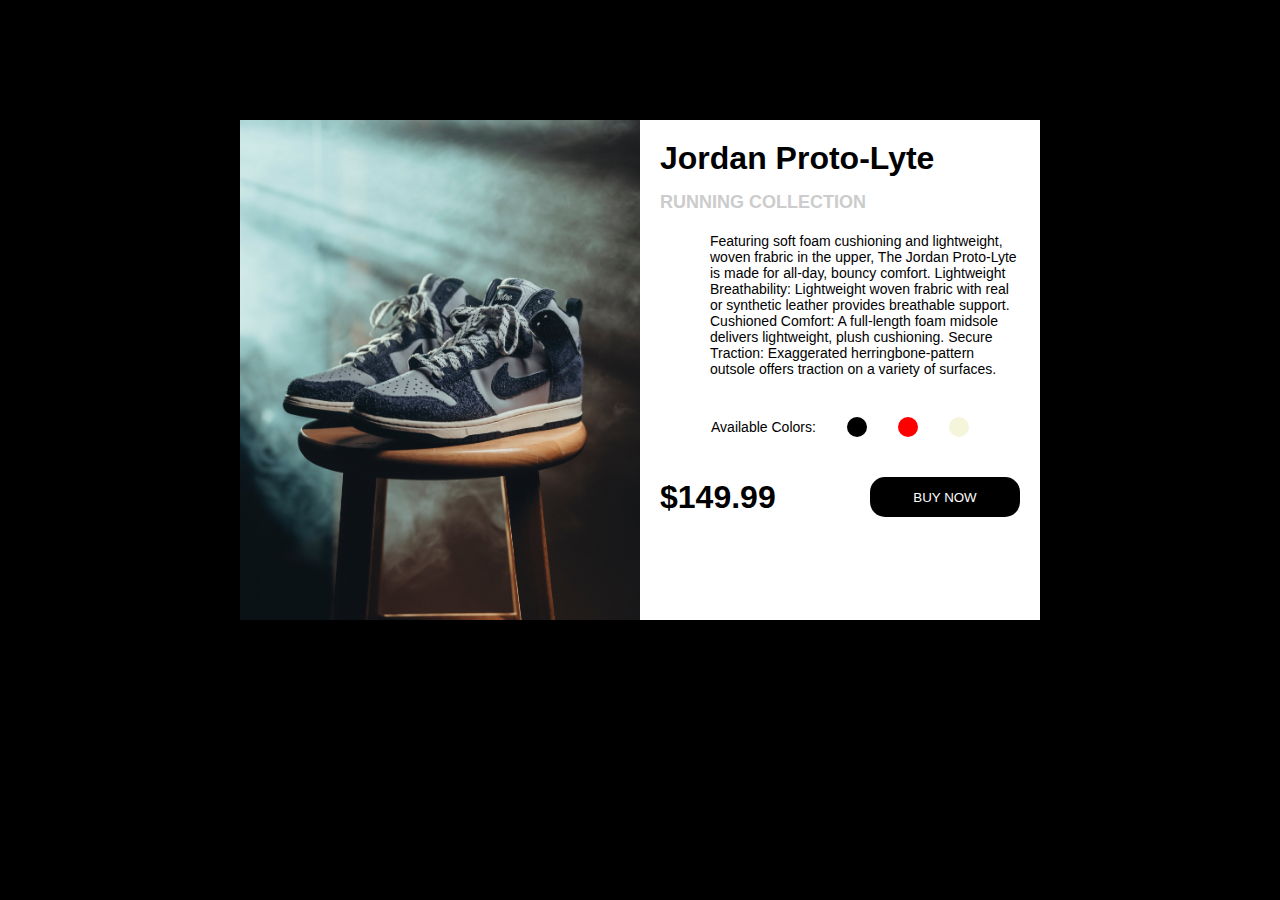
<file: index.html>
<!DOCTYPE html>
<html lang="en">
  <head>
    <meta charset="UTF-8" />
    <meta http-equiv="X-UA-Compatible" content="IE=edge" />
    <meta name="viewport" content="width=device-width, initial-scale=1.0" />
    <title>Product Card Demo - Alida Narkaj</title>

    <link rel="stylesheet" href="css/product-card-style.css" />
  </head>
  <body>
    <div class="product-card">
      <div class="left-img-col">
        <img src="assets/nike-jordan.jpg" alt="an image of nike jordan" />
      </div>
      <div class="right-info-col">
        <h3>Jordan Proto-Lyte</h3>
        <h5>RUNNING COLLECTION</h5>
        <p>
          Featuring soft foam cushioning and lightweight, woven frabric in the
          upper, The Jordan Proto-Lyte is made for all-day, bouncy comfort.
          Lightweight Breathability: Lightweight woven frabric with real or
          synthetic leather provides breathable support. Cushioned Comfort: A
          full-length foam midsole delivers lightweight, plush cushioning.
          Secure Traction: Exaggerated herringbone-pattern outsole offers
          traction on a variety of surfaces.
        </p>

        <div class="available-colors">
          <span>Available Colors: </span>
          <span class="black-color-container"></span>
          <span class="red-color-container"></span>
          <span class="white-color-container"></span>
        </div>

        <div class="price">
          <h4>$149.99</h4>
          <button class="buy-btn">BUY NOW</button>
        </div>
      </div>
    </div>
  </body>
</html>
</file>
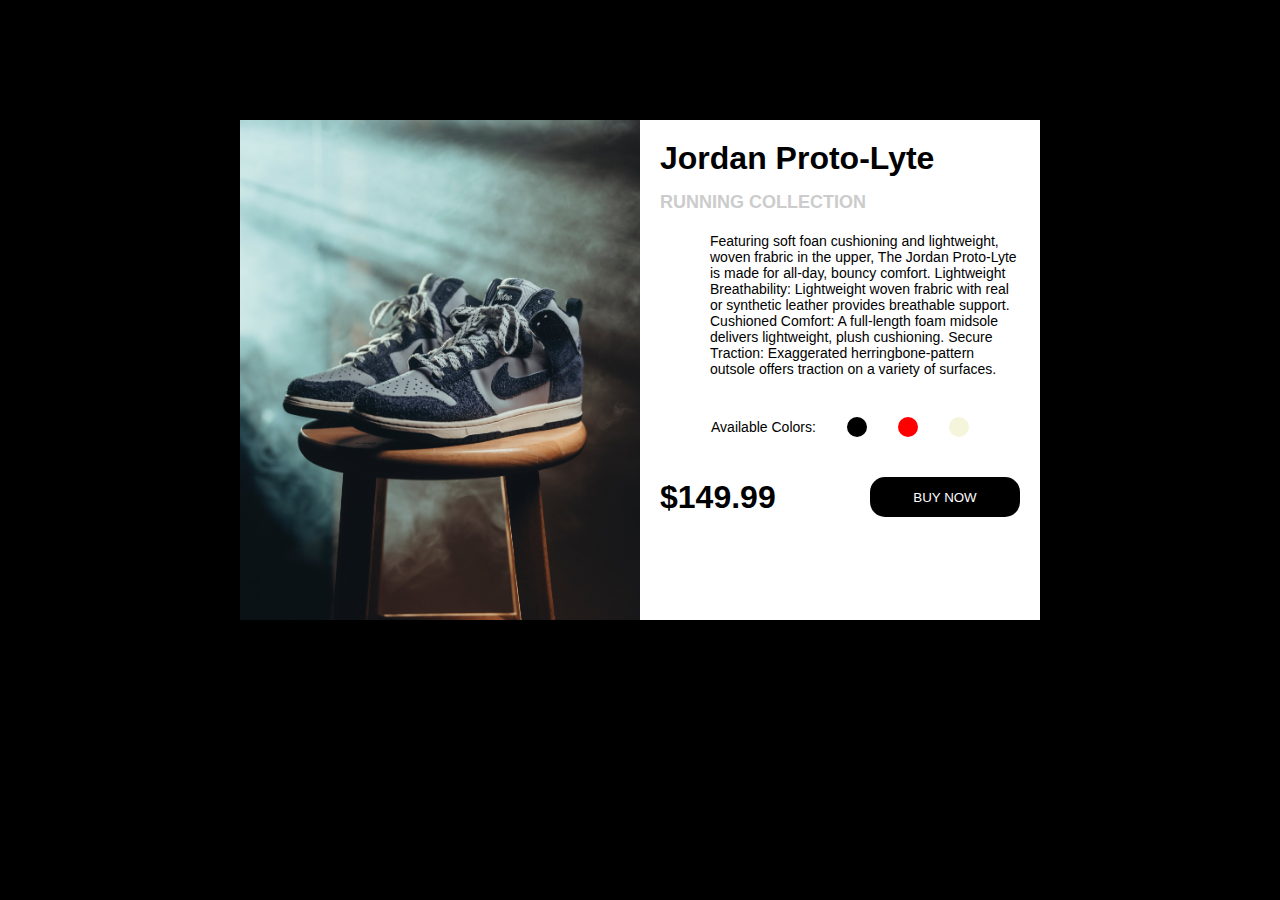
<file: product-card.html>
<!DOCTYPE html>
<html lang="en">
  <head>
    <meta charset="UTF-8" />
    <meta http-equiv="X-UA-Compatible" content="IE=edge" />
    <meta name="viewport" content="width=device-width, initial-scale=1.0" />
    <title>Product Card Demo</title>

    <link rel="stylesheet" href="css/product-card-style.css" />
  </head>
  <body>
    <div class="product-card">
      <div class="left-img-col">
        <img src="assets/nike-jordan.jpg" alt="an image of nike jordan" />
      </div>
      <div class="right-info-col">
        <h3>Jordan Proto-Lyte</h3>
        <h5>RUNNING COLLECTION</h5>
        <p>
          Featuring soft foan cushioning and lightweight, woven frabric in the upper, The Jordan Proto-Lyte is made for all-day, bouncy comfort. Lightweight Breathability: Lightweight woven frabric with real or synthetic leather provides breathable support. Cushioned Comfort: A full-length foam midsole delivers lightweight, plush cushioning. Secure Traction: Exaggerated herringbone-pattern outsole offers
          traction on a variety of surfaces.
        </p>

        <div class="available-colors">
          <span>Available Colors: </span>
          <span class="black-color-container"></span>
          <span class="red-color-container"></span>
          <span class="white-color-container"></span>
        </div>

        <div class="price">
          <h4>$149.99</h4>
          <button class="buy-btn">BUY NOW</button>
        </div>
      </div>
    </div>
  </body>
</html>
</file>
<file: css/product-card-style.css>
/* reset margin/padding to 0 */
* {
  margin: 0;
  padding: 0;
  box-sizing: border-box;
  font-family: Arial, Helvetica, sans-serif;
}

body {
  display: flex;
  align-items: center;
  justify-content: center;
  background: #000;
}

/* beginning of two column */
.product-card {
  display: flex;
  justify-content: center;
  align-items: center;
  margin-top: 120px;
}

/* parent container */
.product-card .left-img-col {
  width: 400px; /* half of 800 */
  height: 500px;
}

.product-card .left-img-col img {
  width: 400px;
  height: 500px;
  object-fit: cover; /* pic fits container perfectly */
}

.product-card .right-info-col {
  width: 400px; /* other half of 800 */
  height: 500px;
  background: #fff;
  padding: 20px;
}

.product-card .right-info-col h3 {
  font-size: 32px;
  font-weight: 600;
  margin-bottom: 15px;
}

.product-card .right-info-col h5 {
  font-size: 18px;
  color: #cccccc;
  margin-bottom: 20px;
}

.product-card .right-info-col p {
  padding-left: 50px;
  font-size: 14px;
  margin-bottom: 20px;
}

/* start of color shoe choices */
.right-info-col .available-colors {
  display: flex;
  align-items: center;
  justify-content: space-evenly;
  padding: 20px;
  margin-bottom: 20px;
}

.right-info-col .available-colors span {
  font-size: 14px;
}

/* setting border radius to 50% to make perfect circle shape */
.right-info-col .available-colors .black-color-container {
  background: #000;
  width: 20px;
  height: 20px;
  border-radius: 50%;
}

.right-info-col .available-colors .red-color-container {
  background: red;
  width: 20px;
  height: 20px;
  border-radius: 50%;
}

.right-info-col .available-colors .white-color-container {
  background: beige;
  width: 20px;
  height: 20px;
  border-radius: 50%;
}

.right-info-col .price {
  display: flex;
  justify-content: space-between;
  align-items: center;
  margin-bottom: 20px;
}

/* $149.99 */
.right-info-col .price h4 {
  font-size: 32px;
  font-weight: 800;
}

/* BUY NOW */
.right-info-col .price .buy-btn {
  color: #fff;
  background: #000;
  border-radius: 15px;
  border: transparent;
  width: 150px;
  height: 40px;
}
</file>
